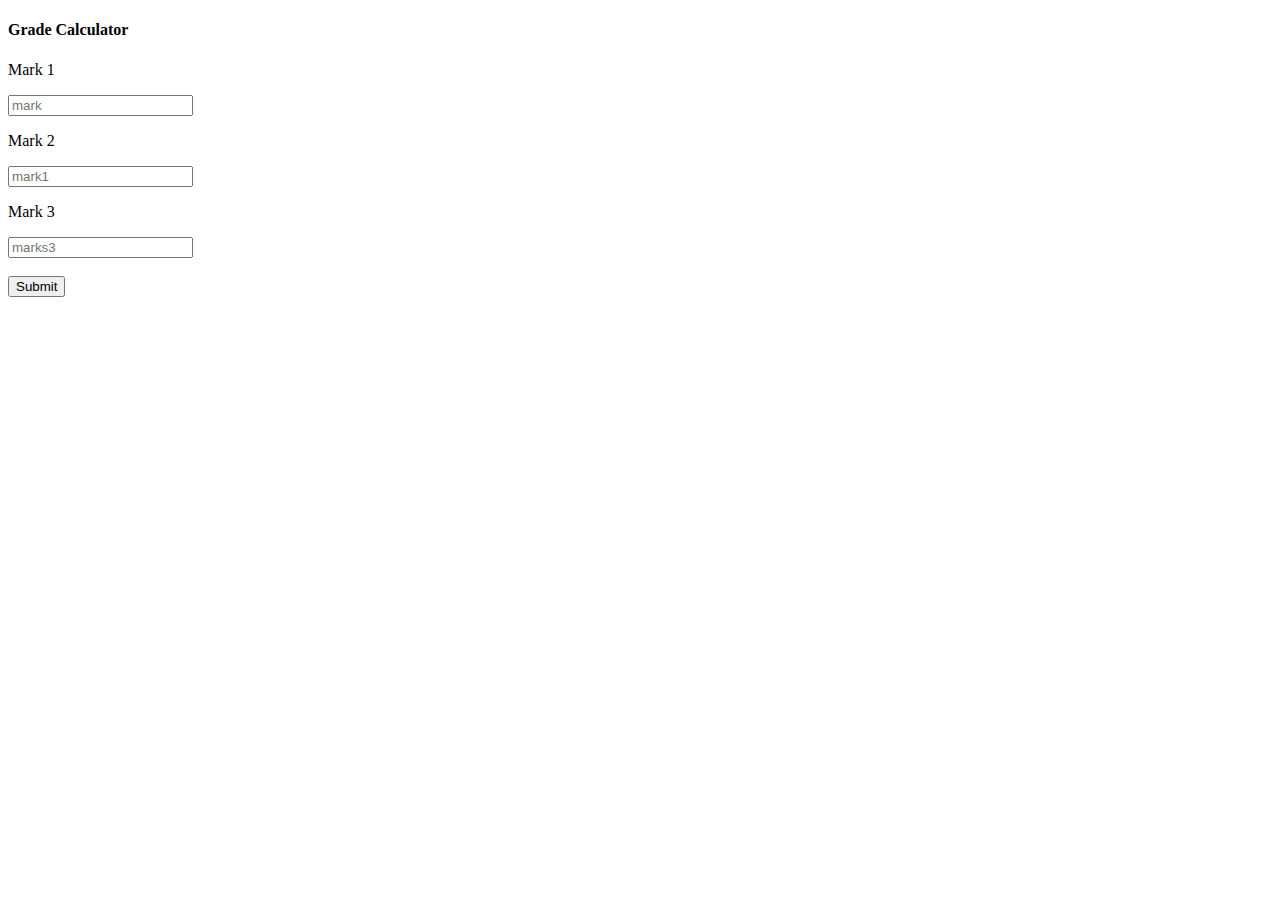
<file: age.html>
<!DOCTYPE html>
<html lang="en">
<head>
    <meta charset="UTF-8">
    <meta http-equiv="X-UA-Compatible" content="IE=edge">
    <meta name="viewport" content="width=device-width, initial-scale=1.0">
    <title>Age Calculator</title>
</head>
<body>
    <form action="http://localhost:3200" method="get">
                <h4>Grade Calculator</h4>
                    <p class="title">Mark 1</p>
                    <input type="text" name="Mark1" id="date" placeholder="mark" required="required">
                    <p class="title">Mark 2</p>
                    <input type="text" name="Mark2" id="month" placeholder="mark1" required="required" >
                    <p class="title">Mark 3</p>
                    <input type="text" name="Mark3" id="year" placeholder="marks3" required="required"><br><br>
                    <input type="submit" name="submit" value="Submit">
    </form>
   
</body>
</html>
</file>
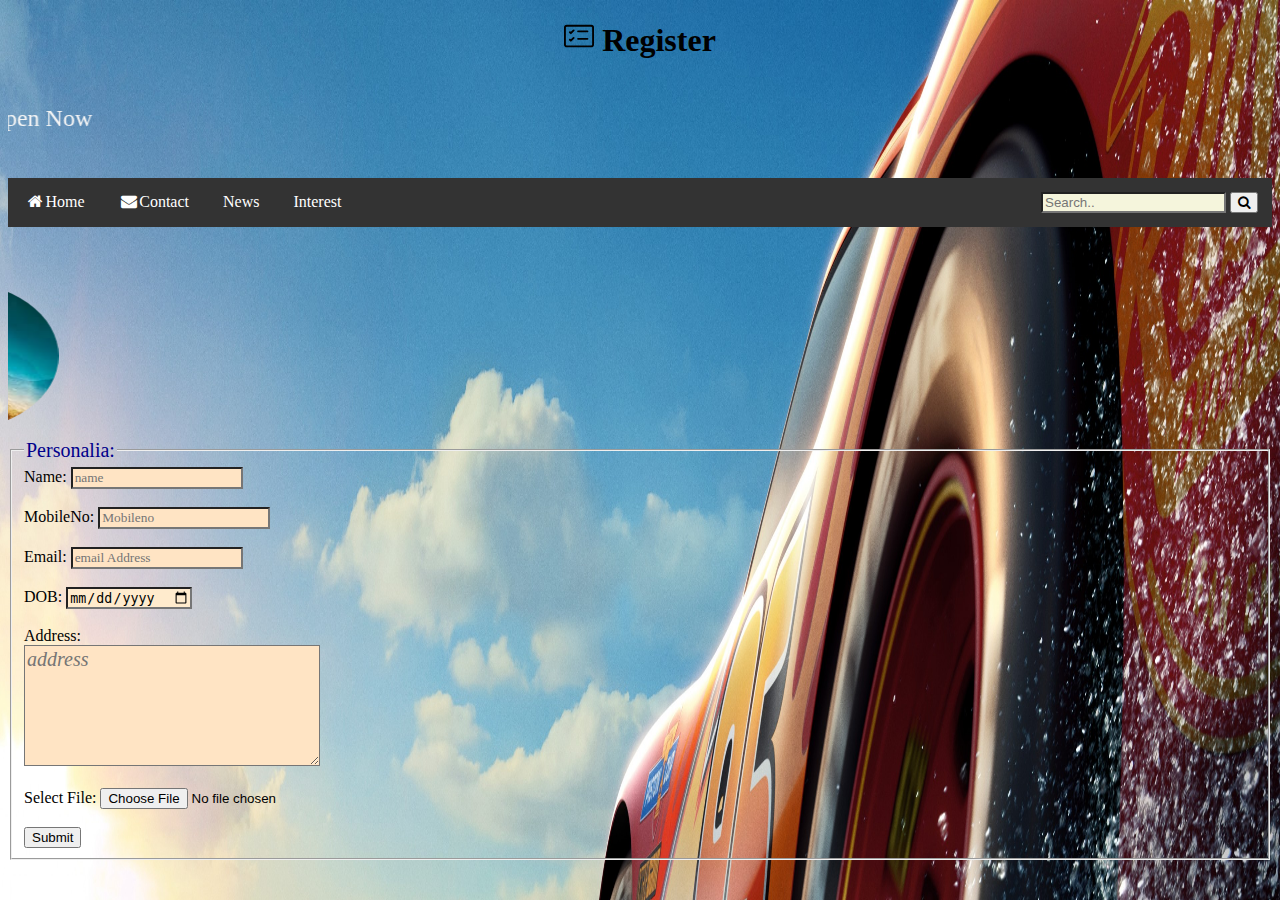
<file: form.html>
<!DOCTYPE html>
<html lang="en">
<head>
    <meta charset="UTF-8">
    <meta http-equiv="X-UA-Compatible" content="IE=edge">
    <meta name="viewport" content="width=device-width, initial-scale=1.0">
    <title>Register Form</title>
    <link rel="icon" href="form1.png">
     <link rel="stylesheet" href="https://cdnjs.cloudflare.com/ajax/libs/font-awesome/4.7.0/css/font-awesome.min.css">

</head>
<style>
    img{
        border-radius: 50%;
    }
    ul{
        list-style-type: none;
        margin: 0;
        padding:0;
        overflow: hidden;
        background-color: #333;
    }
    li{
        float:left;
    }
    li a{
        display:block;
        color:white;
        text-align: center;
        padding: 15px 17px;
        text-decoration: none;
        
    }
    li a:hover{
        background-color: chartreuse;
    }
    .blink {
        animation: blinker 0.6s linear infinite;
        font-size: 20px;
        background-color: chartreuse;
        font-family: 'Times New Roman', Times, serif;
      }
      @keyframes blinker {
        50% {
          opacity: 0;
        }
      }
</style>
<body>
    <body background="cars1.jpg" style="background-size:100% 200%;background-repeat: no-repeat;">
    <center>
        <h1 style="color:black;font-family: 'Times New Roman', Times, serif;"><svg xmlns="http://www.w3.org/2000/svg" width="30" height="30" fill="currentColor" class="bi bi-card-checklist" viewBox="0 0 16 16">
            <path d="M14.5 3a.5.5 0 0 1 .5.5v9a.5.5 0 0 1-.5.5h-13a.5.5 0 0 1-.5-.5v-9a.5.5 0 0 1 .5-.5h13zm-13-1A1.5 1.5 0 0 0 0 3.5v9A1.5 1.5 0 0 0 1.5 14h13a1.5 1.5 0 0 0 1.5-1.5v-9A1.5 1.5 0 0 0 14.5 2h-13z"/>
            <path d="M7 5.5a.5.5 0 0 1 .5-.5h5a.5.5 0 0 1 0 1h-5a.5.5 0 0 1-.5-.5zm-1.496-.854a.5.5 0 0 1 0 .708l-1.5 1.5a.5.5 0 0 1-.708 0l-.5-.5a.5.5 0 1 1 .708-.708l.146.147 1.146-1.147a.5.5 0 0 1 .708 0zM7 9.5a.5.5 0 0 1 .5-.5h5a.5.5 0 0 1 0 1h-5a.5.5 0 0 1-.5-.5zm-1.496-.854a.5.5 0 0 1 0 .708l-1.5 1.5a.5.5 0 0 1-.708 0l-.5-.5a.5.5 0 0 1 .708-.708l.146.147 1.146-1.147a.5.5 0 0 1 .708 0z"/>
          </svg>  Register</h1>
        <marquee direction="right" scrollamount="10" style="color:whitesmoke;font-size:x-large;"><p><span class="blink" style="color:red">New</span> The Registeration is Open Now</p></marquee><br><br>
        </center>
        <ul>
            <li><a href="index.html"><i class="fa fa-fw fa-home"></i>Home</a></li>
            <li><a herf="#Contact"><i class="fa fa-fw fa-envelope"></i>Contact</a></li>
            <li><a herf="#news">News</a></li>
            <li><a href="cal.html">Interest</a></li>
            <form style="float: right;padding: 14px;">
                <input type="text" placeholder="Search.." name="search" style="height: 15px;background-color: beige;">
                <button type="submit"><i class="fa fa-search"></i></button>
              </form>

        </ul><br><br><br>
        <marquee direction="right" scrollamount="6">     
            <img src="race1.jpg" width="200" height="150">
            <img src="race2.jpg"width="210" height="150">
            <img src="race3.jpg"width="210" height="150">
            <img src="race4.jpg"width="210" height="150">
            </marquee><br>
        <form action="http://localhost:5501"  method="post" >
            <fieldset>
                <legend style="color: darkblue;font-size: 20px;">Personalia:</legend>
                <label for="Name">Name:</label>
                <input type="text" id="Name" name="Name" placeholder="name" style="background-color: bisque;font-family: 'Times New Roman', Times, serif;"required><br><br>
                <lable for="NOw">MobileNo:</lable>
                <input type="tel" id="NOw" name="NOw"  placeholder="Mobileno" style="background-color: bisque;font-family: 'Times New Roman', Times, serif;"required maxlength="10"><br><br>
                <label for="Email">Email:</label>
                <input type="email" id="Email"  name="Email" placeholder="email Address" style="background-color: bisque;font-family: 'Times New Roman', Times, serif;"required pattern="[A:B]{@}"><br><br>
                <label for="birth">DOB:</label>
                <input type="date" id="birth" required style="background-color: blanchedalmond;"><br><br>
                <label for="add">Address:</label><br>
                <textarea id="add"  name="add"  rows="5" cols="25" placeholder="address" style="background-color: bisque;font-family: 'Times New Roman', Times, serif;font-style: italic;font-size: 20px;" required></textarea><br><br>
                <lable for="fi">Select File:</lable>
                <input type="file" accept="file/*"><br><br>
                <input type="submit" name="submit" value="Submit">
            </fieldset>
        </form>
</body>
</html>
</file>
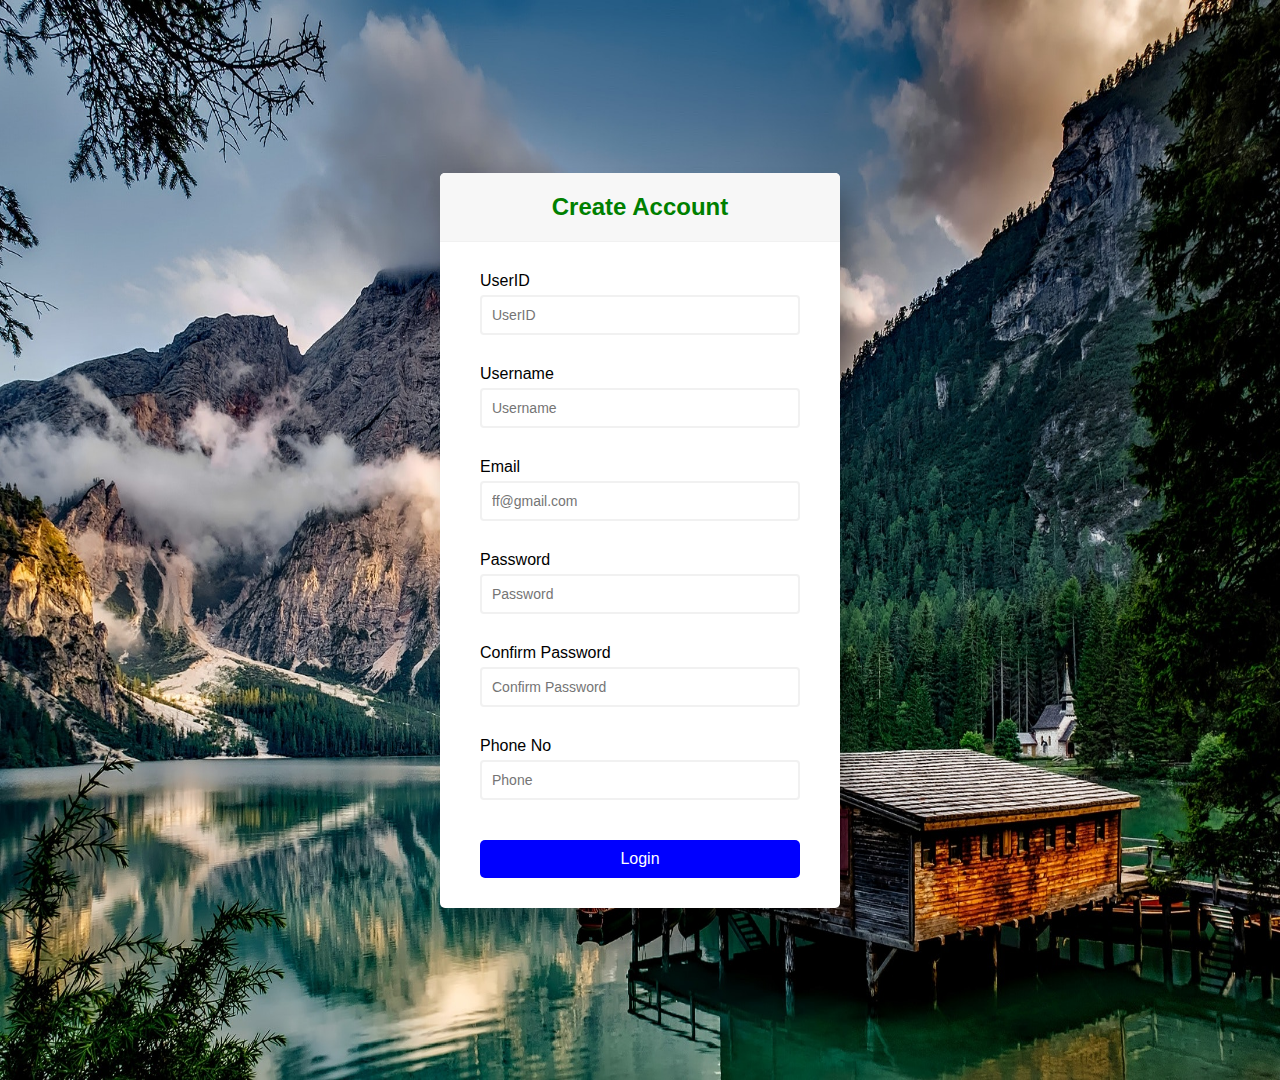
<file: log.html>
<!DOCTYPE html>
<html lang="en">
<head>
    <meta charset="UTF-8">
    <meta http-equiv="X-UA-Compatible" content="IE=edge">
    <meta name="viewport" content="width=device-width, initial-scale=1.0">
    <title>Document</title>
    <link rel="stylesheet" href="https://cdnjs.cloudflare.com/ajax/libs/font-awesome/6.3.0/css/all.min.css">
    <link rel="stylesheet" href="login.css">
    <link rel="icon" href="form1.png">
</head>
<body>
    <body background ="pexels-pixabay-147411.jpg"style="background-repeat:no-repeat;background-size:100% 100%">
    <div class="container">
        <div class="head">
            <h2>Create Account</h2>
        </div>
        <form action="http://localhost:2800" class="form" id="form" method="get">
            <div class="form-control">
                <label>UserID</label>
                <input type="text"  placeholder="UserID" id="UserID" name="User">
                <i class="fas fa-check-circle"></i>
                <i class="fas fa-exclamation-circle"></i>
                <small>Error Occured</small>
            </div>
            <div class="form-control">
                <label>Username</label>
                <input type="text"  placeholder="Username" id="Username" pattern="^[a-zA-Z0-9]+([._]?[a-zA-Z0-9]+)*$" name="Usernamee">
                <i class="fas fa-check-circle"></i>
                <i class="fas fa-exclamation-circle"></i>
                <small>Error Occured</small>
            </div>
            <div class="form-control">
                <label>Email</label>
                <input type="email"  placeholder="ff@gmail.com" id="email" name="Email">
                <i class="fas fa-check-circle"></i>
                <i class="fas fa-exclamation-circle"></i>
                <small>Error Occured</small>
            </div> 
            <div class="form-control">
                <label>Password</label>
                <input type="password"  placeholder="Password" id="Password" pattern="^(?=.*[A-Za-z])(?=.*\d)[A-Za-z\d]{8,}$" name="pass">
                <i class="fas fa-check-circle"></i>
                <i class="fas fa-exclamation-circle"></i>
                <small>Error Occured</small>
            </div>
            <div class="form-control">
                <label> Confirm Password</label>
                <input type="password"  placeholder="Confirm Password" id="Password2" name="pass1">
                <i class="fas fa-check-circle"></i>
                <i class="fas fa-exclamation-circle"></i>
                <small>Error Occured</small>
            </div>
            <div class="form-control">
                <label>Phone No</label>
                <input type="tel"  placeholder="Phone" id="Phone" maxlength="10" pattern="^\d{10}" name="phone">
                <i class="fas fa-check-circle"></i>
                <i class="fas fa-exclamation-circle"></i>
                <small>Error Occured</small>
            </div>
                <input type="submit" name="login" value="Login" class="submit">
        </form>
        
    </div>

    <script>
        const form = document.getElementById("form");
        const UserID=document.getElementById("UserID");
        const Username = document.getElementById("Username");
        const email= document.getElementById("email");
        const password= document.getElementById("Password");
        const Password2= document.getElementById("Password2");
        const Phone=document.getElementById("Phone");

        form.addEventListener('submit',e => {
            e.preventDefault();
            checkInput();
        });

        function checkInput()
        {
            const UserIDValue=UserID.value.trim();
            const UsernameValue =Username.value.trim();
            const emailValue =email.value.trim();
            const passwordValue=password.value.trim();
            const Password2Value =Password2.value.trim();
            const PhoneValue=Phone.value.trim();


            if(UserIDValue === ''){
                setError(UserID,'Username Cannot be Blank');
            }
            
            else{
                setSuccess(UserID);

            }

        
            if(UsernameValue === ''){
                setError(Username,'Username Cannot be Blank');
            }
            
            else{
                setSuccess(Username);
            }

            if(emailValue === ''){
                setError(email,'Email cannot Be Blank');
            }
            else if(!isEmail(emailValue))
            {
                setError(email,'Not a Valid Email');
            }
            else{
                setSuccess(email);
            }


            if(passwordValue === ''){
                setError(password,'Password Cannot be Blank');
            }
            else{
                setSuccess(password);
            }

            if(Password2Value === ''){
                setError(Password2,'Password Cannot be Blank');
            }

            else if(passwordValue  !==Password2Value){
                setError(Password2,'Password Does Not Match');
            }
            else{
                setSuccess(Password2);
            }

            if(PhoneValue === ''){
                setError(Phone,'PhoneNumber Cannot be Blank');
            }
            
            else{
                setSuccess(Phone);
            }

            
        };
            function setError(input,message){
                const formControl = input.parentElement;
                const small = formControl.querySelector('small');
                formControl.className ='form-control error';
                small.innerText = message;
            }
             function setSuccess(input){
                const formControl =input.parentElement;
                formControl.className = 'form-control success';
             }

            function isEmail(email)
            {
            return /^([\w\.\-]+)@([\w\-]+)((\.(\w){2,9})+)$/.test(email);
            } 
            
            
            

    </script>
    
</body>
</html>
</file>
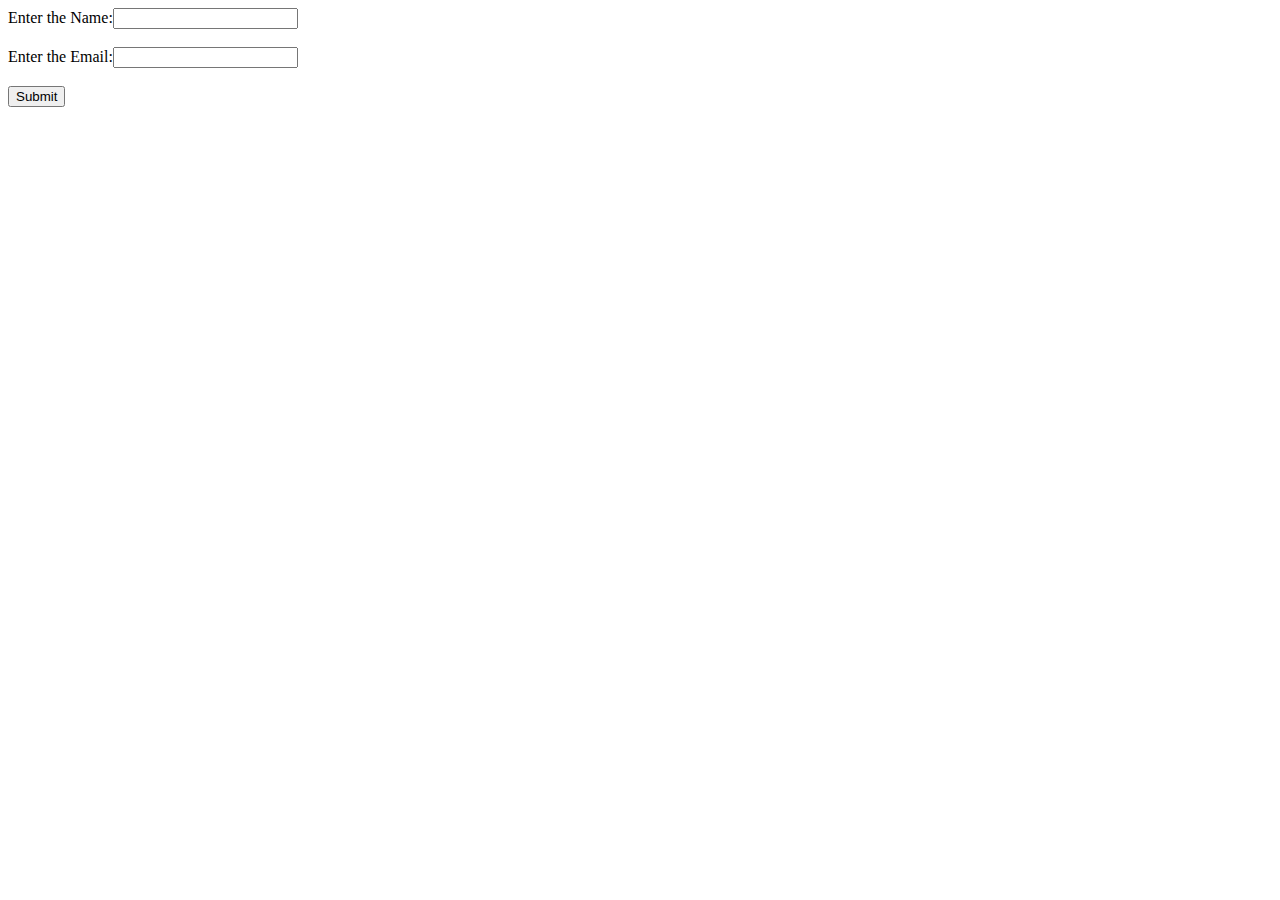
<file: samplelog.html>
<!DOCTYPE html>
<html lang="en">
<head>
    <meta charset="UTF-8">
    <meta http-equiv="X-UA-Compatible" content="IE=edge">
    <meta name="viewport" content="width=device-width, initial-scale=1.0">
    <title>Document</title>
    <script src="server.js"></script>
</head>
<body>
    <form action="http://127.0.0.1:3400/login" method="get">
        Enter the Name:<input type="text" name="name"><br><br>
        Enter the Email:<input type="email" name="mail"><br><br>
        <input type="submit" name="login" id="login">
    </form>

</body>
</html>
</file>
<file: login.css>
*{
    box-sizing: border-box;
}
body{
    
    font-family: sans-serif;
    display: flex;
    justify-content: center;
    align-items: center;
    height: 120vh;
    margin: 0;
}

.container{
    background-color: #ffff;
    border-radius: 5px;
    box-shadow: 10px 20px 25px rgba(0, 0, 0,.3);
    overflow: hidden;
    max-width: 100%;
    width: 400px;
}

.head{
    border-bottom: 1px solid #f0f0f0f0;
    background-color: #f7f7f7f7;
    padding: 20px 40px;    

}

.head h2{
    margin: 0;
    text-align: center;
    color: green;
    transition: 0.5s;
}
.head h2:hover{
    transform: scale(1.1);
}

.form{
    padding: 30px 40px;
}
.form-control{
    margin-bottom: 10px;
    padding-bottom: 20px;
    position: relative;
}
.form-control label{
    display: inline-block;
    margin-bottom: 5px;
}
.form-control input{
    border: 2px solid #f0f0f0f0;
    border-radius: 4px;
    display: block;
    font-size: 14px;
    padding: 10px;
    width: 100%;
}
.form-control input:focus{
    outline: none;
    border-color: bisque;
}

.form-control.success input{
    border-color: #2ecc71;
}

.form-control.error input{
    border-color: red;
}

.form-control i{
    visibility: hidden;
    position: absolute;
    top: 40px;
    right: 10px;
}

.form-control.success i.fa-check-circle{
    color:#2ecc71 ;
    visibility: visible;
}

.form-control.error i.fa-exclamation-circle{
    color:red;
    visibility: visible;
}

.form-control small{
    color: red;
    position: absolute;
    left: 0;
    bottom: 0;
    visibility: hidden;
}

.form-control.error small{
    visibility: visible;
}

.form .submit{
    background-color: blue;
    border: none;
    color: #ffff;
    display: block;
    font-size: 16px;
    width: 100%;
    margin-top: 20px;
    padding: 10px;
    border-radius: 5px;
    transition: 0.5s;
}
.form .submit:hover{
    transform: scale(1.1);
}
</file>
